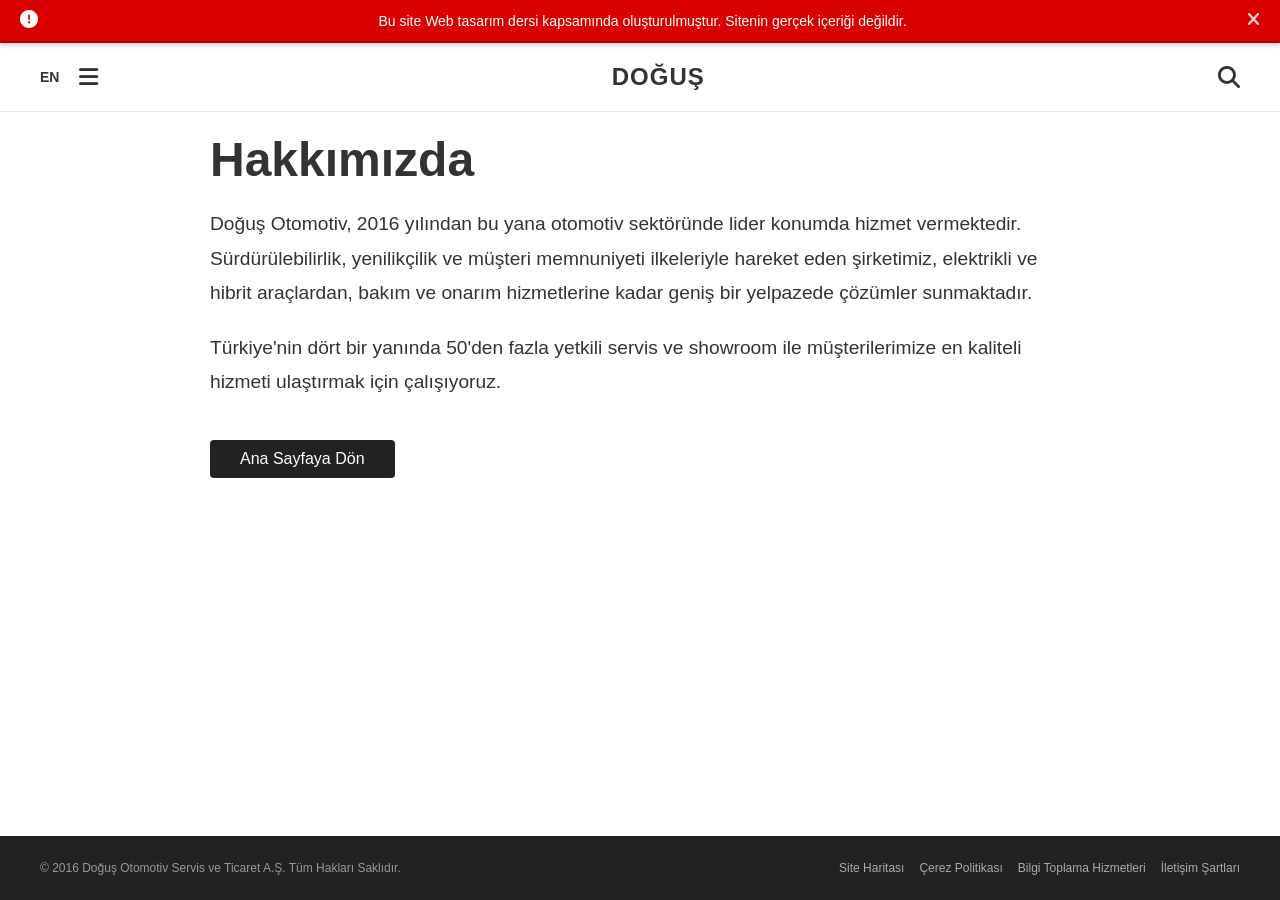
<file: about.html>
<!DOCTYPE html>
<html lang="tr">
<head>
    <meta charset="UTF-8">
    <meta name="viewport" content="width=device-width, initial-scale=1.0">
    <title>Hakkımızda - Doğuş Otomotiv</title>
    <link rel="stylesheet" href="https://cdnjs.cloudflare.com/ajax/libs/font-awesome/6.4.0/css/all.min.css">
    <link rel="stylesheet" href="style.css">
</head>
<body>

    <!-- SOL KAYAR MENÜ -->
<div class="side-menu-overlay" id="sideMenuOverlay"></div>
<div class="side-menu" id="sideMenu">
    <div class="side-menu-header">
        <div class="side-menu-logo">DOĞUŞ</div>
        <div class="side-menu-close" id="sideMenuClose">
            <i class="fas fa-times"></i>
        </div>
    </div>
    <nav class="side-menu-nav">
        <ul>
            <li><a href="index.html">Ana Sayfa</a></li>
            <li><a href="about.html">Hakkımızda</a></li>
            <li><a href="brands.html">Markalar</a></li>
            <li><a href="services.html">Hizmetler</a></li>
            <li><a href="contact.html">İletişim</a></li>
            <li><a href="career.html">Kariyer</a></li>
        </ul>
    </nav>
    <div class="side-menu-footer">
        <p>&copy; 2025 Doğuş Otomotiv</p>
    </div>
</div>
    <div class="top-alert-bar">
        <div class="alert-content">
            <span class="alert-icon"><i class="fas fa-exclamation-circle"></i></span>
            <span class="alert-text">Bu site Web tasarım dersi kapsamında oluşturulmuştur. Sitenin gerçek içeriği değildir.</span>
            <span class="alert-close"><i class="fas fa-times"></i></span>
        </div>
    </div>

    <header>
        <div class="header-left">
            <span class="lang-switch">EN</span>
            <i class="fas fa-bars menu-icon" id="menuToggle"></i>
        </div>
        <div class="logo">
            <span class="logo-bold">DOĞUŞ</span>
        </div>
        <div class="header-right">
            <i class="fas fa-search search-icon"></i>
        </div>
    </header>

    <div class="hero-wrapper" style="display:block; max-width:900px;">
        <h1 style="font-size:3rem; margin-bottom:20px;">Hakkımızda</h1>
        <p style="font-size:1.2rem; line-height:1.8; margin-bottom:20px;">
            Doğuş Otomotiv, 2016 yılından bu yana otomotiv sektöründe lider konumda hizmet vermektedir.
            Sürdürülebilirlik, yenilikçilik ve müşteri memnuniyeti ilkeleriyle hareket eden şirketimiz,
            elektrikli ve hibrit araçlardan, bakım ve onarım hizmetlerine kadar geniş bir yelpazede
            çözümler sunmaktadır.
        </p>
        <p style="font-size:1.2rem; line-height:1.8; margin-bottom:40px;">
            Türkiye'nin dört bir yanında 50'den fazla yetkili servis ve showroom ile
            müşterilerimize en kaliteli hizmeti ulaştırmak için çalışıyoruz.
        </p>
        <a href="index.html" style="display:inline-block; padding:10px 30px; background:#222; color:white; text-decoration:none; border-radius:4px;">Ana Sayfaya Dön</a>
    </div>

    <footer>
        <div class="footer-left">
            &copy; 2016 Doğuş Otomotiv Servis ve Ticaret A.Ş. Tüm Hakları Saklıdır.
        </div>
        <div class="footer-links">
            <a href="#">Site Haritası</a>
            <a href="#">Çerez Politikası</a>
            <a href="#">Bilgi Toplama Hizmetleri</a>
            <a href="#">İletişim Şartları</a>
        </div>
    </footer>

    <script src="app.js"></script>
</body>
</html>
</file>
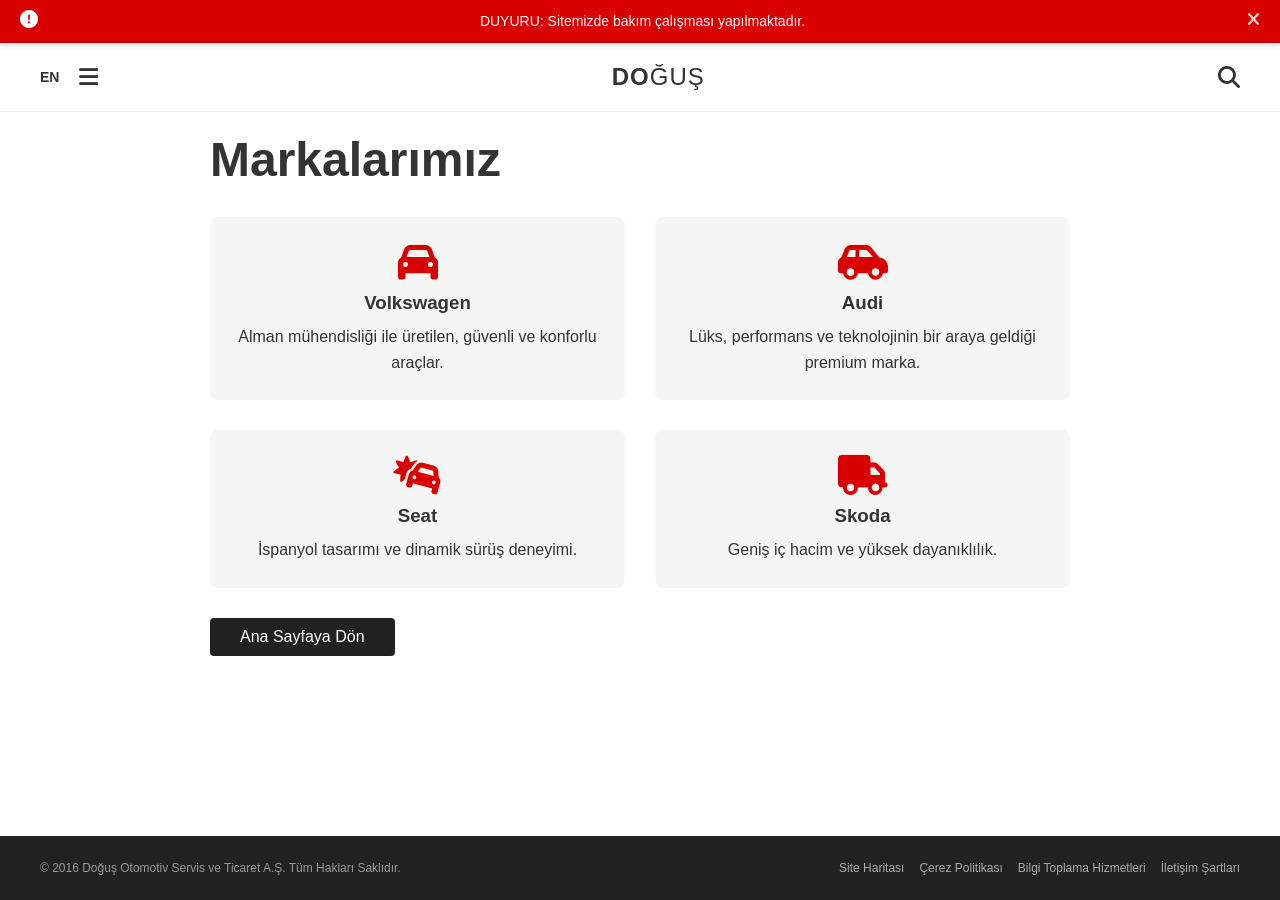
<file: brands.html>
<!DOCTYPE html>
<html lang="tr">
<head>
    <meta charset="UTF-8">
    <meta name="viewport" content="width=device-width, initial-scale=1.0">
    <title>Markalar - Doğuş Otomotiv</title>
    <link rel="stylesheet" href="https://cdnjs.cloudflare.com/ajax/libs/font-awesome/6.4.0/css/all.min.css">
    <link rel="stylesheet" href="style.css">
</head>
<body>

    <!-- ===== SOL KAYAR MENÜ ===== -->
    <div class="side-menu-overlay" id="sideMenuOverlay"></div>
    
    <div class="side-menu" id="sideMenu">
        <div class="side-menu-header">
            <div class="side-menu-logo">DOĞUŞ</div>
            <div class="side-menu-close" id="sideMenuClose">
                <i class="fas fa-times"></i>
            </div>
        </div>
        <nav class="side-menu-nav">
            <ul>
                <li><a href="index.html">Ana Sayfa</a></li>
                <li><a href="about.html">Hakkımızda</a></li>
                <li><a href="brands.html">Markalar</a></li>
                <li><a href="services.html">Hizmetler</a></li>
                <li><a href="contact.html">İletişim</a></li>
                <li><a href="career.html">Kariyer</a></li>
            </ul>
        </nav>
        <div class="side-menu-footer">
            <p>&copy; 2025 Doğuş Otomotiv</p>
        </div>
    </div>

    <!-- ===== KIRMIZI SABİT UYARI ÇUBUĞU ===== -->
    <div class="top-alert-bar">
        <div class="alert-content">
            <span class="alert-icon"><i class="fas fa-exclamation-circle"></i></span>
            <span class="alert-text">DUYURU: Sitemizde bakım çalışması yapılmaktadır.</span>
            <span class="alert-close"><i class="fas fa-times"></i></span>
        </div>
    </div>

    <header>
        <div class="header-left">
            <span class="lang-switch">EN</span>
            <i class="fas fa-bars menu-icon" id="menuToggle"></i>
        </div>
        <div class="logo">
            <span class="logo-bold">DO</span><span class="logo-light">ĞUŞ</span>
        </div>
        <div class="header-right">
            <i class="fas fa-search search-icon"></i>
        </div>
    </header>

    <div class="hero-wrapper" style="display:block; max-width:900px;">
        <h1 style="font-size:3rem; margin-bottom:20px;">Markalarımız</h1>
        
        <div style="display:grid; grid-template-columns:1fr 1fr; gap:30px; margin:30px 0;">
            <div style="background:#f5f5f5; padding:25px; border-radius:8px; text-align:center;">
                <i class="fas fa-car" style="font-size:40px; color:#d90000; margin-bottom:10px;"></i>
                <h3>Volkswagen</h3>
                <p style="margin-top:10px; line-height:1.6;">Alman mühendisliği ile üretilen, güvenli ve konforlu araçlar.</p>
            </div>
            <div style="background:#f5f5f5; padding:25px; border-radius:8px; text-align:center;">
                <i class="fas fa-car-side" style="font-size:40px; color:#d90000; margin-bottom:10px;"></i>
                <h3>Audi</h3>
                <p style="margin-top:10px; line-height:1.6;">Lüks, performans ve teknolojinin bir araya geldiği premium marka.</p>
            </div>
            <div style="background:#f5f5f5; padding:25px; border-radius:8px; text-align:center;">
                <i class="fas fa-car-crash" style="font-size:40px; color:#d90000; margin-bottom:10px;"></i>
                <h3>Seat</h3>
                <p style="margin-top:10px; line-height:1.6;">İspanyol tasarımı ve dinamik sürüş deneyimi.</p>
            </div>
            <div style="background:#f5f5f5; padding:25px; border-radius:8px; text-align:center;">
                <i class="fas fa-truck" style="font-size:40px; color:#d90000; margin-bottom:10px;"></i>
                <h3>Skoda</h3>
                <p style="margin-top:10px; line-height:1.6;">Geniş iç hacim ve yüksek dayanıklılık.</p>
            </div>
        </div>

        <a href="index.html" style="display:inline-block; padding:10px 30px; background:#222; color:white; text-decoration:none; border-radius:4px;">Ana Sayfaya Dön</a>
    </div>

    <footer>
        <div class="footer-left">
            &copy; 2016 Doğuş Otomotiv Servis ve Ticaret A.Ş. Tüm Hakları Saklıdır.
        </div>
        <div class="footer-links">
            <a href="#">Site Haritası</a>
            <a href="#">Çerez Politikası</a>
            <a href="#">Bilgi Toplama Hizmetleri</a>
            <a href="#">İletişim Şartları</a>
        </div>
    </footer>

    <script src="app.js"></script>
</body>
</html>
</file>
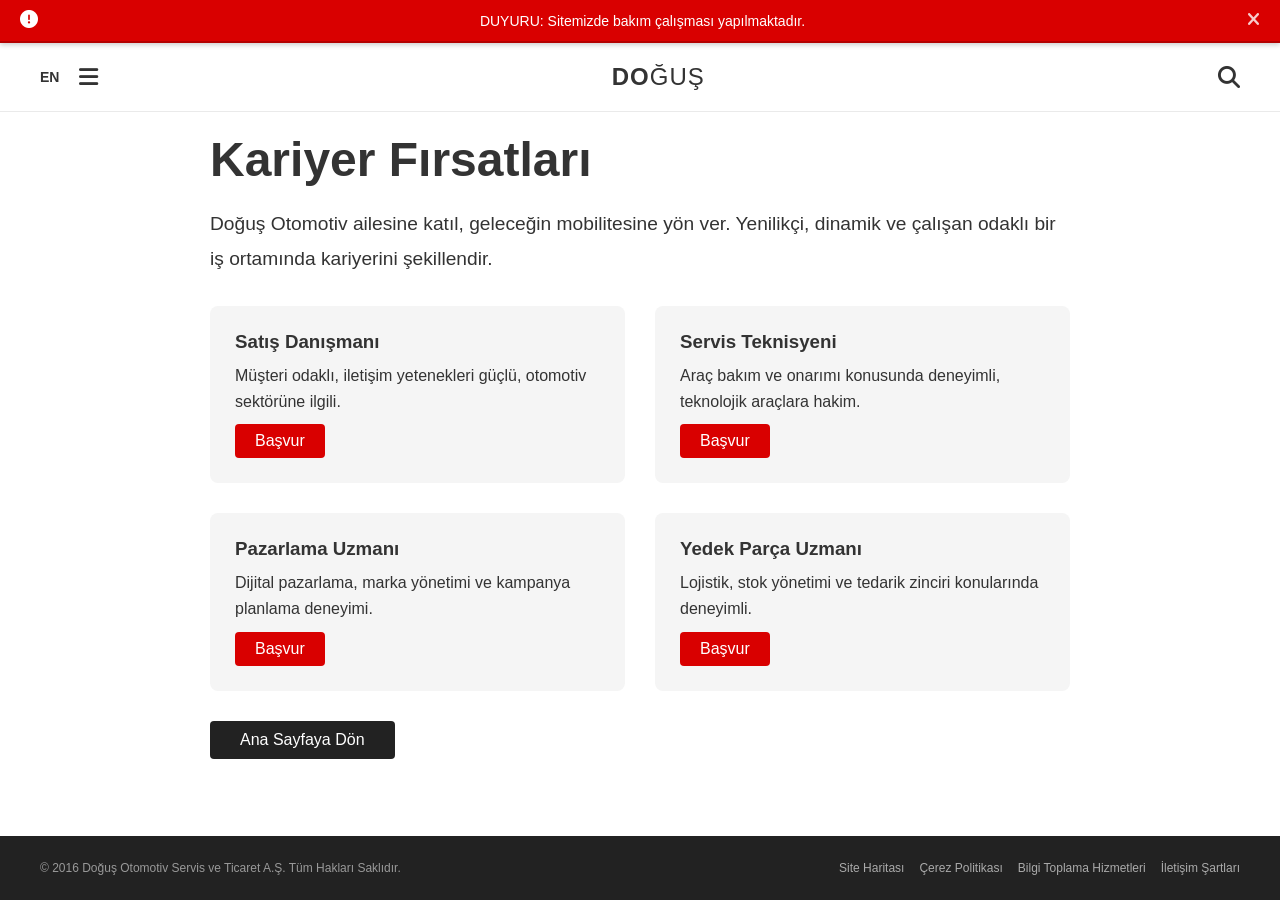
<file: career.html>
<!DOCTYPE html>
<html lang="tr">
<head>
    <meta charset="UTF-8">
    <meta name="viewport" content="width=device-width, initial-scale=1.0">
    <title>Kariyer - Doğuş Otomotiv</title>
    <link rel="stylesheet" href="https://cdnjs.cloudflare.com/ajax/libs/font-awesome/6.4.0/css/all.min.css">
    <link rel="stylesheet" href="style.css">
</head>
<body>

    <!-- ===== SOL KAYAR MENÜ ===== -->
    <div class="side-menu-overlay" id="sideMenuOverlay"></div>
    
    <div class="side-menu" id="sideMenu">
        <div class="side-menu-header">
            <div class="side-menu-logo">DOĞUŞ</div>
            <div class="side-menu-close" id="sideMenuClose">
                <i class="fas fa-times"></i>
            </div>
        </div>
        <nav class="side-menu-nav">
            <ul>
                <li><a href="index.html">Ana Sayfa</a></li>
                <li><a href="about.html">Hakkımızda</a></li>
                <li><a href="brands.html">Markalar</a></li>
                <li><a href="services.html">Hizmetler</a></li>
                <li><a href="contact.html">İletişim</a></li>
                <li><a href="career.html">Kariyer</a></li>
            </ul>
        </nav>
        <div class="side-menu-footer">
            <p>&copy; 2025 Doğuş Otomotiv</p>
        </div>
    </div>

    <!-- ===== KIRMIZI SABİT UYARI ÇUBUĞU ===== -->
    <div class="top-alert-bar">
        <div class="alert-content">
            <span class="alert-icon"><i class="fas fa-exclamation-circle"></i></span>
            <span class="alert-text">DUYURU: Sitemizde bakım çalışması yapılmaktadır.</span>
            <span class="alert-close"><i class="fas fa-times"></i></span>
        </div>
    </div>

    <header>
        <div class="header-left">
            <span class="lang-switch">EN</span>
            <i class="fas fa-bars menu-icon" id="menuToggle"></i>
        </div>
        <div class="logo">
            <span class="logo-bold">DO</span><span class="logo-light">ĞUŞ</span>
        </div>
        <div class="header-right">
            <i class="fas fa-search search-icon"></i>
        </div>
    </header>

    <div class="hero-wrapper" style="display:block; max-width:900px;">
        <h1 style="font-size:3rem; margin-bottom:20px;">Kariyer Fırsatları</h1>
        
        <p style="font-size:1.2rem; line-height:1.8; margin-bottom:30px;">
            Doğuş Otomotiv ailesine katıl, geleceğin mobilitesine yön ver. Yenilikçi, dinamik ve çalışan odaklı bir iş ortamında kariyerini şekillendir.
        </p>

        <div style="display:grid; grid-template-columns:1fr 1fr; gap:30px; margin:30px 0;">
            <div style="background:#f5f5f5; padding:25px; border-radius:8px;">
                <h3>Satış Danışmanı</h3>
                <p style="margin-top:10px; line-height:1.6;">Müşteri odaklı, iletişim yetenekleri güçlü, otomotiv sektörüne ilgili.</p>
                <a href="#" style="display:inline-block; margin-top:10px; padding:8px 20px; background:#d90000; color:white; text-decoration:none; border-radius:4px;">Başvur</a>
            </div>
            <div style="background:#f5f5f5; padding:25px; border-radius:8px;">
                <h3>Servis Teknisyeni</h3>
                <p style="margin-top:10px; line-height:1.6;">Araç bakım ve onarımı konusunda deneyimli, teknolojik araçlara hakim.</p>
                <a href="#" style="display:inline-block; margin-top:10px; padding:8px 20px; background:#d90000; color:white; text-decoration:none; border-radius:4px;">Başvur</a>
            </div>
            <div style="background:#f5f5f5; padding:25px; border-radius:8px;">
                <h3>Pazarlama Uzmanı</h3>
                <p style="margin-top:10px; line-height:1.6;">Dijital pazarlama, marka yönetimi ve kampanya planlama deneyimi.</p>
                <a href="#" style="display:inline-block; margin-top:10px; padding:8px 20px; background:#d90000; color:white; text-decoration:none; border-radius:4px;">Başvur</a>
            </div>
            <div style="background:#f5f5f5; padding:25px; border-radius:8px;">
                <h3>Yedek Parça Uzmanı</h3>
                <p style="margin-top:10px; line-height:1.6;">Lojistik, stok yönetimi ve tedarik zinciri konularında deneyimli.</p>
                <a href="#" style="display:inline-block; margin-top:10px; padding:8px 20px; background:#d90000; color:white; text-decoration:none; border-radius:4px;">Başvur</a>
            </div>
        </div>

        <a href="index.html" style="display:inline-block; padding:10px 30px; background:#222; color:white; text-decoration:none; border-radius:4px;">Ana Sayfaya Dön</a>
    </div>

    <footer>
        <div class="footer-left">
            &copy; 2016 Doğuş Otomotiv Servis ve Ticaret A.Ş. Tüm Hakları Saklıdır.
        </div>
        <div class="footer-links">
            <a href="#">Site Haritası</a>
            <a href="#">Çerez Politikası</a>
            <a href="#">Bilgi Toplama Hizmetleri</a>
            <a href="#">İletişim Şartları</a>
        </div>
    </footer>

    <script src="app.js"></script>
</body>
</html>
</file>
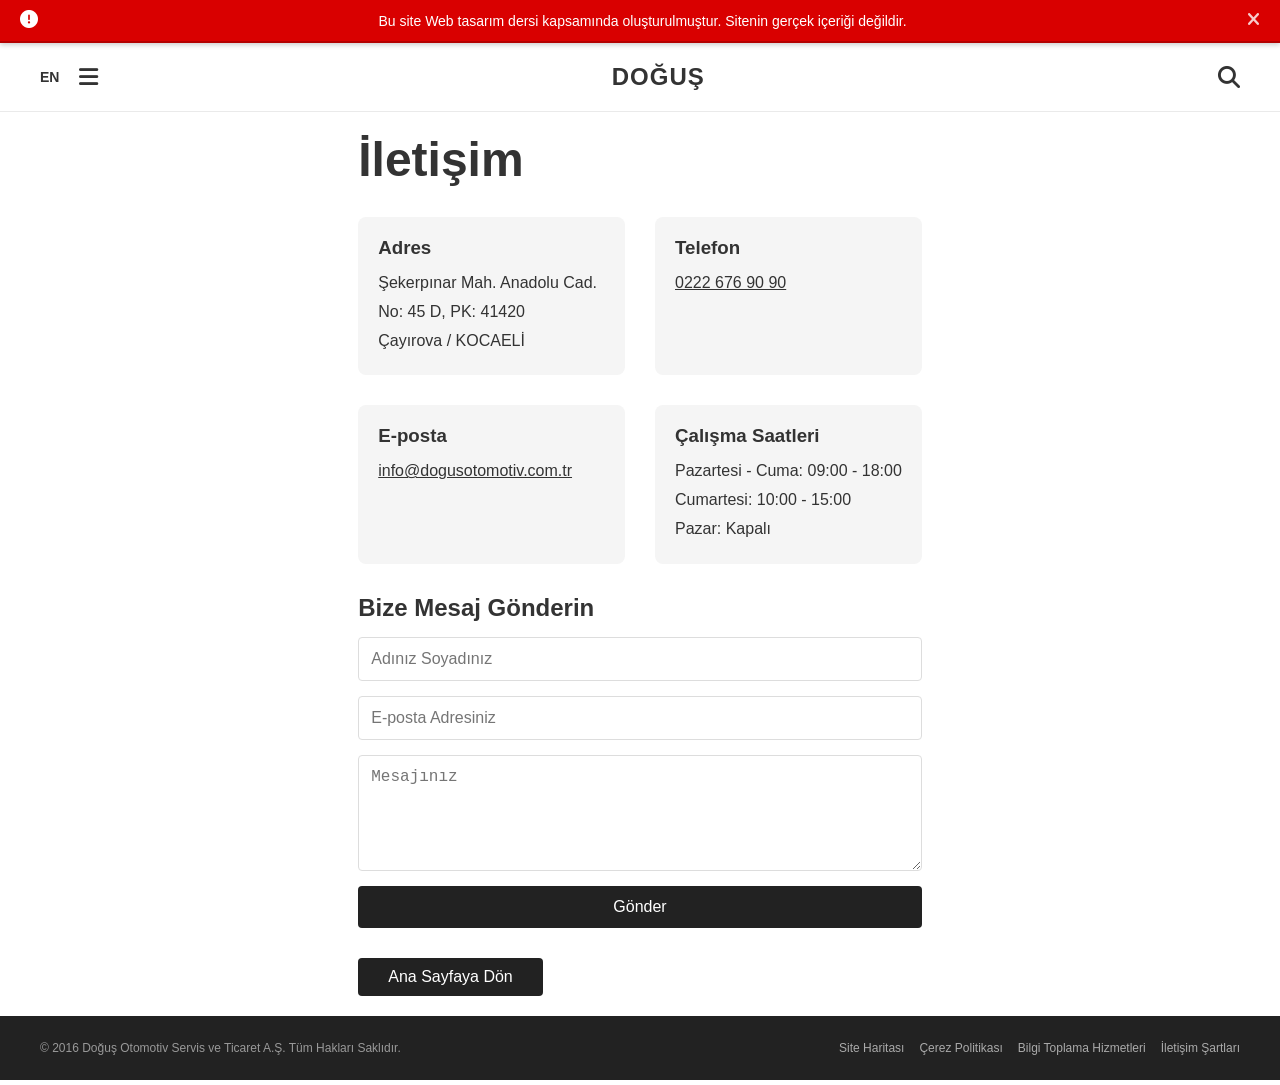
<file: contact.html>
<!DOCTYPE html>
<html lang="tr">
<head>
    <meta charset="UTF-8">
    <meta name="viewport" content="width=device-width, initial-scale=1.0">
    <title>İletişim - Doğuş Otomotiv</title>
    <link rel="stylesheet" href="https://cdnjs.cloudflare.com/ajax/libs/font-awesome/6.4.0/css/all.min.css">
    <link rel="stylesheet" href="style.css">
</head>
<body>

    <!-- SOL KAYAR MENÜ -->
<div class="side-menu-overlay" id="sideMenuOverlay"></div>
<div class="side-menu" id="sideMenu">
    <div class="side-menu-header">
        <div class="side-menu-logo">DOĞUŞ</div>
        <div class="side-menu-close" id="sideMenuClose">
            <i class="fas fa-times"></i>
        </div>
    </div>
    <nav class="side-menu-nav">
        <ul>
            <li><a href="index.html">Ana Sayfa</a></li>
            <li><a href="about.html">Hakkımızda</a></li>
            <li><a href="brands.html">Markalar</a></li>
            <li><a href="services.html">Hizmetler</a></li>
            <li><a href="contact.html">İletişim</a></li>
            <li><a href="career.html">Kariyer</a></li>
        </ul>
    </nav>
    <div class="side-menu-footer">
        <p>&copy; 2025 Doğuş Otomotiv</p>
    </div>
</div>
    <div class="top-alert-bar">
        <div class="alert-content">
            <span class="alert-icon"><i class="fas fa-exclamation-circle"></i></span>
            <span class="alert-text">Bu site Web tasarım dersi kapsamında oluşturulmuştur. Sitenin gerçek içeriği değildir.</span>
            <span class="alert-close"><i class="fas fa-times"></i></span>
        </div>
    </div>

    <header>
        <div class="header-left">
            <span class="lang-switch">EN</span>
            <i class="fas fa-bars menu-icon" id="menuToggle"></i>
        </div>
        <div class="logo">
            <span class="logo-bold">DOĞUŞ</span>
        </div>
        <div class="header-right">
            <i class="fas fa-search search-icon"></i>
        </div>
    </header>

    <div class="hero-wrapper" style="display:block; max-width:900px;">
        <h1 style="font-size:3rem; margin-bottom:20px;">İletişim</h1>
        
        <div style="display:grid; grid-template-columns:1fr 1fr; gap:30px; margin:30px 0;">
            <div style="background:#f5f5f5; padding:20px; border-radius:8px;">
                <h3>Adres</h3>
                <p style="line-height:1.8; margin-top:10px;">
                    Şekerpınar Mah. Anadolu Cad.<br>
                    No: 45 D, PK: 41420<br>
                    Çayırova / KOCAELİ
                </p>
            </div>
            <div style="background:#f5f5f5; padding:20px; border-radius:8px;">
                <h3>Telefon</h3>
                <p style="line-height:1.8; margin-top:10px;">
                    <a href="tel:02226769090" style="color:#333; text-decoration:underline;">0222 676 90 90</a>
                </p>
            </div>
            <div style="background:#f5f5f5; padding:20px; border-radius:8px;">
                <h3>E-posta</h3>
                <p style="line-height:1.8; margin-top:10px;">
                    <a href="mailto:info@dogusotomotiv.com.tr" style="color:#333; text-decoration:underline;">info@dogusotomotiv.com.tr</a>
                </p>
            </div>
            <div style="background:#f5f5f5; padding:20px; border-radius:8px;">
                <h3>Çalışma Saatleri</h3>
                <p style="line-height:1.8; margin-top:10px;">
                    Pazartesi - Cuma: 09:00 - 18:00<br>
                    Cumartesi: 10:00 - 15:00<br>
                    Pazar: Kapalı
                </p>
            </div>
        </div>

        <h2 style="margin:30px 0 15px 0;">Bize Mesaj Gönderin</h2>
        <form style="display:flex; flex-direction:column; gap:15px; max-width:600px;">
            <input type="text" placeholder="Adınız Soyadınız" style="padding:12px; border:1px solid #ddd; border-radius:4px; font-size:16px;">
            <input type="email" placeholder="E-posta Adresiniz" style="padding:12px; border:1px solid #ddd; border-radius:4px; font-size:16px;">
            <textarea placeholder="Mesajınız" rows="5" style="padding:12px; border:1px solid #ddd; border-radius:4px; font-size:16px;"></textarea>
            <button style="padding:12px 30px; background:#222; color:white; border:none; border-radius:4px; font-size:16px; cursor:pointer;">Gönder</button>
        </form>

        <a href="index.html" style="display:inline-block; margin-top:30px; padding:10px 30px; background:#222; color:white; text-decoration:none; border-radius:4px;">Ana Sayfaya Dön</a>
    </div>

    <footer>
        <div class="footer-left">
            &copy; 2016 Doğuş Otomotiv Servis ve Ticaret A.Ş. Tüm Hakları Saklıdır.
        </div>
        <div class="footer-links">
            <a href="#">Site Haritası</a>
            <a href="#">Çerez Politikası</a>
            <a href="#">Bilgi Toplama Hizmetleri</a>
            <a href="#">İletişim Şartları</a>
        </div>
    </footer>

    <script src="app.js"></script>
</body>
</html>
</file>
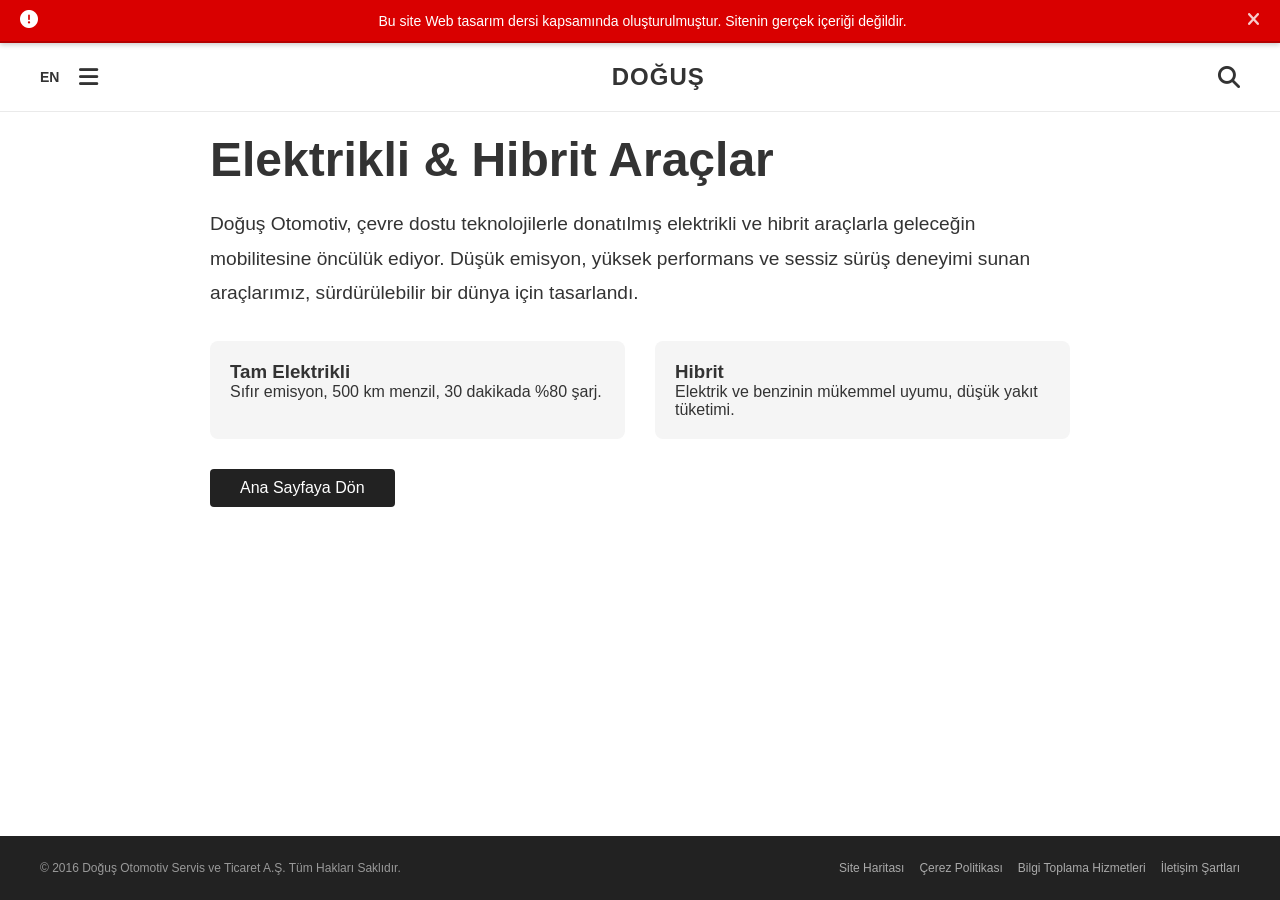
<file: electric.html>
<!DOCTYPE html>
<html lang="tr">
<head>
    <meta charset="UTF-8">
    <meta name="viewport" content="width=device-width, initial-scale=1.0">
    <title>Elektrikli & Hibrit - Doğuş Otomotiv</title>
    <link rel="stylesheet" href="https://cdnjs.cloudflare.com/ajax/libs/font-awesome/6.4.0/css/all.min.css">
    <link rel="stylesheet" href="style.css">
</head>
<body>

    <!-- SOL KAYAR MENÜ -->
<div class="side-menu-overlay" id="sideMenuOverlay"></div>
<div class="side-menu" id="sideMenu">
    <div class="side-menu-header">
        <div class="side-menu-logo">DOĞUŞ</div>
        <div class="side-menu-close" id="sideMenuClose">
            <i class="fas fa-times"></i>
        </div>
    </div>
    <nav class="side-menu-nav">
        <ul>
            <li><a href="index.html">Ana Sayfa</a></li>
            <li><a href="about.html">Hakkımızda</a></li>
            <li><a href="brands.html">Markalar</a></li>
            <li><a href="services.html">Hizmetler</a></li>
            <li><a href="contact.html">İletişim</a></li>
            <li><a href="career.html">Kariyer</a></li>
        </ul>
    </nav>
    <div class="side-menu-footer">
        <p>&copy; 2025 Doğuş Otomotiv</p>
    </div>
</div>
    <div class="top-alert-bar">
        <div class="alert-content">
            <span class="alert-icon"><i class="fas fa-exclamation-circle"></i></span>
            <span class="alert-text">Bu site Web tasarım dersi kapsamında oluşturulmuştur. Sitenin gerçek içeriği değildir.</span>
            <span class="alert-close"><i class="fas fa-times"></i></span>
        </div>
    </div>

    <header>
        <div class="header-left">
            <span class="lang-switch">EN</span>
            <i class="fas fa-bars menu-icon" id="menuToggle"></i>
        </div>
        <div class="logo">
            <span class="logo-bold">DOĞUŞ</span>
        </div>
        <div class="header-right">
            <i class="fas fa-search search-icon"></i>
        </div>
    </header>

    <div class="hero-wrapper" style="display:block; max-width:900px;">
        <h1 style="font-size:3rem; margin-bottom:20px;">Elektrikli & Hibrit Araçlar</h1>
        <p style="font-size:1.2rem; line-height:1.8; margin-bottom:20px;">
            Doğuş Otomotiv, çevre dostu teknolojilerle donatılmış elektrikli ve hibrit araçlarla
            geleceğin mobilitesine öncülük ediyor. Düşük emisyon, yüksek performans ve sessiz sürüş
            deneyimi sunan araçlarımız, sürdürülebilir bir dünya için tasarlandı.
        </p>
        <div style="display:grid; grid-template-columns:1fr 1fr; gap:30px; margin:30px 0;">
            <div style="background:#f5f5f5; padding:20px; border-radius:8px;">
                <h3>Tam Elektrikli</h3>
                <p>Sıfır emisyon, 500 km menzil, 30 dakikada %80 şarj.</p>
            </div>
            <div style="background:#f5f5f5; padding:20px; border-radius:8px;">
                <h3>Hibrit</h3>
                <p>Elektrik ve benzinin mükemmel uyumu, düşük yakıt tüketimi.</p>
            </div>
        </div>
        <a href="index.html" style="display:inline-block; padding:10px 30px; background:#222; color:white; text-decoration:none; border-radius:4px;">Ana Sayfaya Dön</a>
    </div>

    <footer>
        <div class="footer-left">
            &copy; 2016 Doğuş Otomotiv Servis ve Ticaret A.Ş. Tüm Hakları Saklıdır.
        </div>
        <div class="footer-links">
            <a href="#">Site Haritası</a>
            <a href="#">Çerez Politikası</a>
            <a href="#">Bilgi Toplama Hizmetleri</a>
            <a href="#">İletişim Şartları</a>
        </div>
    </footer>

    <script src="app.js"></script>
</body>
</html>
</file>
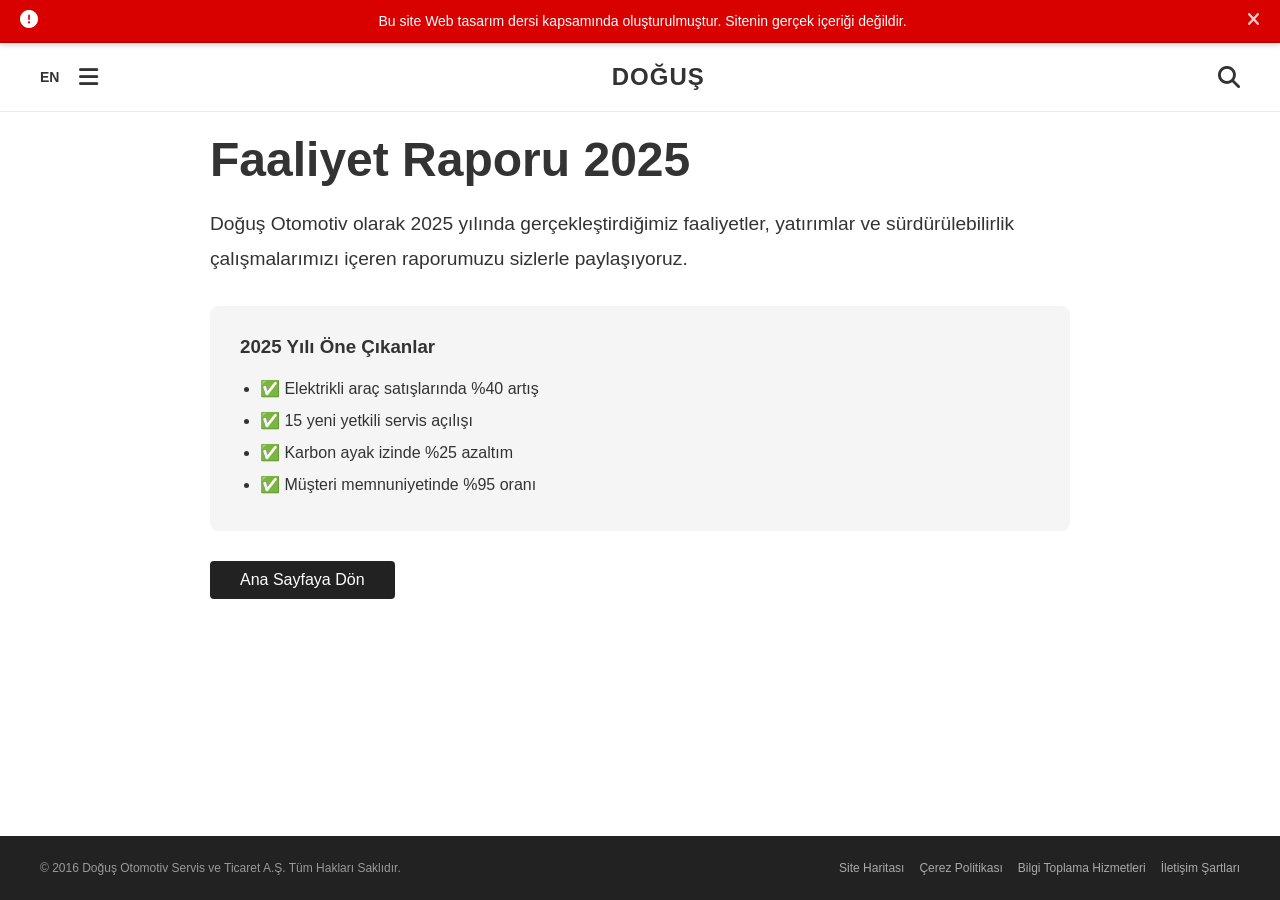
<file: report.html>
<!DOCTYPE html>
<html lang="tr">
<head>
    <meta charset="UTF-8">
    <meta name="viewport" content="width=device-width, initial-scale=1.0">
    <title>Faaliyet Raporu 2025 - Doğuş Otomotiv</title>
    <link rel="stylesheet" href="https://cdnjs.cloudflare.com/ajax/libs/font-awesome/6.4.0/css/all.min.css">
    <link rel="stylesheet" href="style.css">
</head>
<body>

    <!-- SOL KAYAR MENÜ -->
<div class="side-menu-overlay" id="sideMenuOverlay"></div>
<div class="side-menu" id="sideMenu">
    <div class="side-menu-header">
        <div class="side-menu-logo">DOĞUŞ</div>
        <div class="side-menu-close" id="sideMenuClose">
            <i class="fas fa-times"></i>
        </div>
    </div>
    <nav class="side-menu-nav">
        <ul>
            <li><a href="index.html">Ana Sayfa</a></li>
            <li><a href="about.html">Hakkımızda</a></li>
            <li><a href="brands.html">Markalar</a></li>
            <li><a href="services.html">Hizmetler</a></li>
            <li><a href="contact.html">İletişim</a></li>
            <li><a href="career.html">Kariyer</a></li>
        </ul>
    </nav>
    <div class="side-menu-footer">
        <p>&copy; 2025 Doğuş Otomotiv</p>
    </div>
</div>
    <div class="top-alert-bar">
        <div class="alert-content">
            <span class="alert-icon"><i class="fas fa-exclamation-circle"></i></span>
            <span class="alert-text">Bu site Web tasarım dersi kapsamında oluşturulmuştur. Sitenin gerçek içeriği değildir.</span>
            <span class="alert-close"><i class="fas fa-times"></i></span>
        </div>
    </div>

    <header>
        <div class="header-left">
            <span class="lang-switch">EN</span>
            <i class="fas fa-bars menu-icon" id="menuToggle"></i>
        </div>
        <div class="logo">
            <span class="logo-bold">DOĞUŞ</span>
        </div>
        <div class="header-right">
            <i class="fas fa-search search-icon"></i>
        </div>
    </header>

    <div class="hero-wrapper" style="display:block; max-width:900px;">
        <h1 style="font-size:3rem; margin-bottom:20px;">Faaliyet Raporu 2025</h1>
        <p style="font-size:1.2rem; line-height:1.8; margin-bottom:20px;">
            Doğuş Otomotiv olarak 2025 yılında gerçekleştirdiğimiz faaliyetler, yatırımlar ve
            sürdürülebilirlik çalışmalarımızı içeren raporumuzu sizlerle paylaşıyoruz.
        </p>
        <div style="background:#f5f5f5; padding:30px; border-radius:8px; margin:30px 0;">
            <h3>2025 Yılı Öne Çıkanlar</h3>
            <ul style="margin:15px 0 0 20px; line-height:2;">
                <li>✅ Elektrikli araç satışlarında %40 artış</li>
                <li>✅ 15 yeni yetkili servis açılışı</li>
                <li>✅ Karbon ayak izinde %25 azaltım</li>
                <li>✅ Müşteri memnuniyetinde %95 oranı</li>
            </ul>
        </div>
        <a href="index.html" style="display:inline-block; padding:10px 30px; background:#222; color:white; text-decoration:none; border-radius:4px;">Ana Sayfaya Dön</a>
    </div>

    <footer>
        <div class="footer-left">
            &copy; 2016 Doğuş Otomotiv Servis ve Ticaret A.Ş. Tüm Hakları Saklıdır.
        </div>
        <div class="footer-links">
            <a href="#">Site Haritası</a>
            <a href="#">Çerez Politikası</a>
            <a href="#">Bilgi Toplama Hizmetleri</a>
            <a href="#">İletişim Şartları</a>
        </div>
    </footer>

    <script src="app.js"></script>
</body>
</html>
</file>
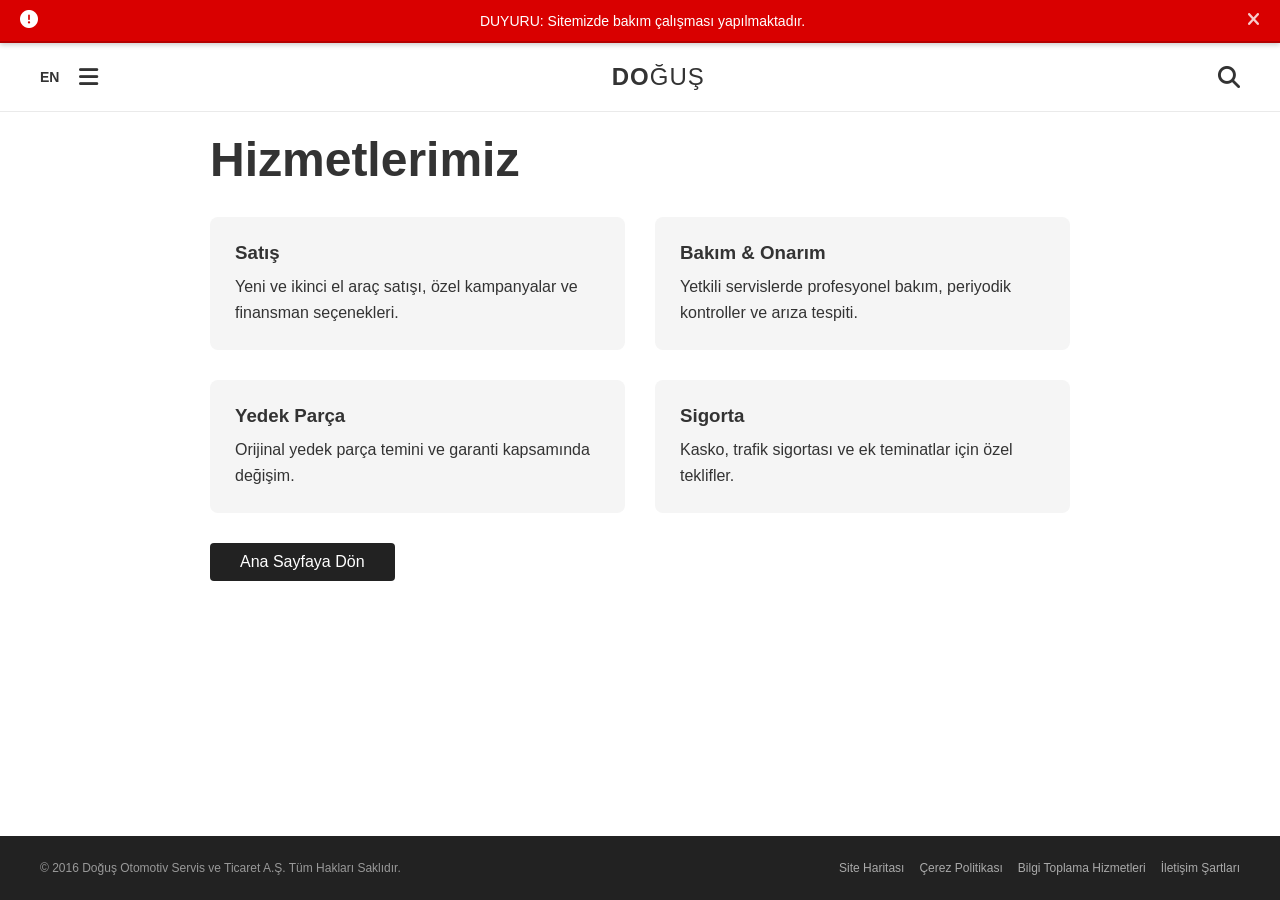
<file: services.html>
<!DOCTYPE html>
<html lang="tr">
<head>
    <meta charset="UTF-8">
    <meta name="viewport" content="width=device-width, initial-scale=1.0">
    <title>Hizmetler - Doğuş Otomotiv</title>
    <link rel="stylesheet" href="https://cdnjs.cloudflare.com/ajax/libs/font-awesome/6.4.0/css/all.min.css">
    <link rel="stylesheet" href="style.css">
</head>
<body>

    <!-- ===== SOL KAYAR MENÜ ===== -->
    <div class="side-menu-overlay" id="sideMenuOverlay"></div>
    
    <div class="side-menu" id="sideMenu">
        <div class="side-menu-header">
            <div class="side-menu-logo">DOĞUŞ</div>
            <div class="side-menu-close" id="sideMenuClose">
                <i class="fas fa-times"></i>
            </div>
        </div>
        <nav class="side-menu-nav">
            <ul>
                <li><a href="index.html">Ana Sayfa</a></li>
                <li><a href="about.html">Hakkımızda</a></li>
                <li><a href="brands.html">Markalar</a></li>
                <li><a href="services.html">Hizmetler</a></li>
                <li><a href="contact.html">İletişim</a></li>
                <li><a href="career.html">Kariyer</a></li>
            </ul>
        </nav>
        <div class="side-menu-footer">
            <p>&copy; 2025 Doğuş Otomotiv</p>
        </div>
    </div>

    <!-- ===== KIRMIZI SABİT UYARI ÇUBUĞU ===== -->
    <div class="top-alert-bar">
        <div class="alert-content">
            <span class="alert-icon"><i class="fas fa-exclamation-circle"></i></span>
            <span class="alert-text">DUYURU: Sitemizde bakım çalışması yapılmaktadır.</span>
            <span class="alert-close"><i class="fas fa-times"></i></span>
        </div>
    </div>

    <header>
        <div class="header-left">
            <span class="lang-switch">EN</span>
            <i class="fas fa-bars menu-icon" id="menuToggle"></i>
        </div>
        <div class="logo">
            <span class="logo-bold">DO</span><span class="logo-light">ĞUŞ</span>
        </div>
        <div class="header-right">
            <i class="fas fa-search search-icon"></i>
        </div>
    </header>

    <div class="hero-wrapper" style="display:block; max-width:900px;">
        <h1 style="font-size:3rem; margin-bottom:20px;">Hizmetlerimiz</h1>
        
        <div style="display:grid; grid-template-columns:1fr 1fr; gap:30px; margin:30px 0;">
            <div style="background:#f5f5f5; padding:25px; border-radius:8px;">
                <h3>Satış</h3>
                <p style="margin-top:10px; line-height:1.6;">Yeni ve ikinci el araç satışı, özel kampanyalar ve finansman seçenekleri.</p>
            </div>
            <div style="background:#f5f5f5; padding:25px; border-radius:8px;">
                <h3>Bakım & Onarım</h3>
                <p style="margin-top:10px; line-height:1.6;">Yetkili servislerde profesyonel bakım, periyodik kontroller ve arıza tespiti.</p>
            </div>
            <div style="background:#f5f5f5; padding:25px; border-radius:8px;">
                <h3>Yedek Parça</h3>
                <p style="margin-top:10px; line-height:1.6;">Orijinal yedek parça temini ve garanti kapsamında değişim.</p>
            </div>
            <div style="background:#f5f5f5; padding:25px; border-radius:8px;">
                <h3>Sigorta</h3>
                <p style="margin-top:10px; line-height:1.6;">Kasko, trafik sigortası ve ek teminatlar için özel teklifler.</p>
            </div>
        </div>

        <a href="index.html" style="display:inline-block; padding:10px 30px; background:#222; color:white; text-decoration:none; border-radius:4px;">Ana Sayfaya Dön</a>
    </div>

    <footer>
        <div class="footer-left">
            &copy; 2016 Doğuş Otomotiv Servis ve Ticaret A.Ş. Tüm Hakları Saklıdır.
        </div>
        <div class="footer-links">
            <a href="#">Site Haritası</a>
            <a href="#">Çerez Politikası</a>
            <a href="#">Bilgi Toplama Hizmetleri</a>
            <a href="#">İletişim Şartları</a>
        </div>
    </footer>

    <script src="app.js"></script>
</body>
</html>
</file>
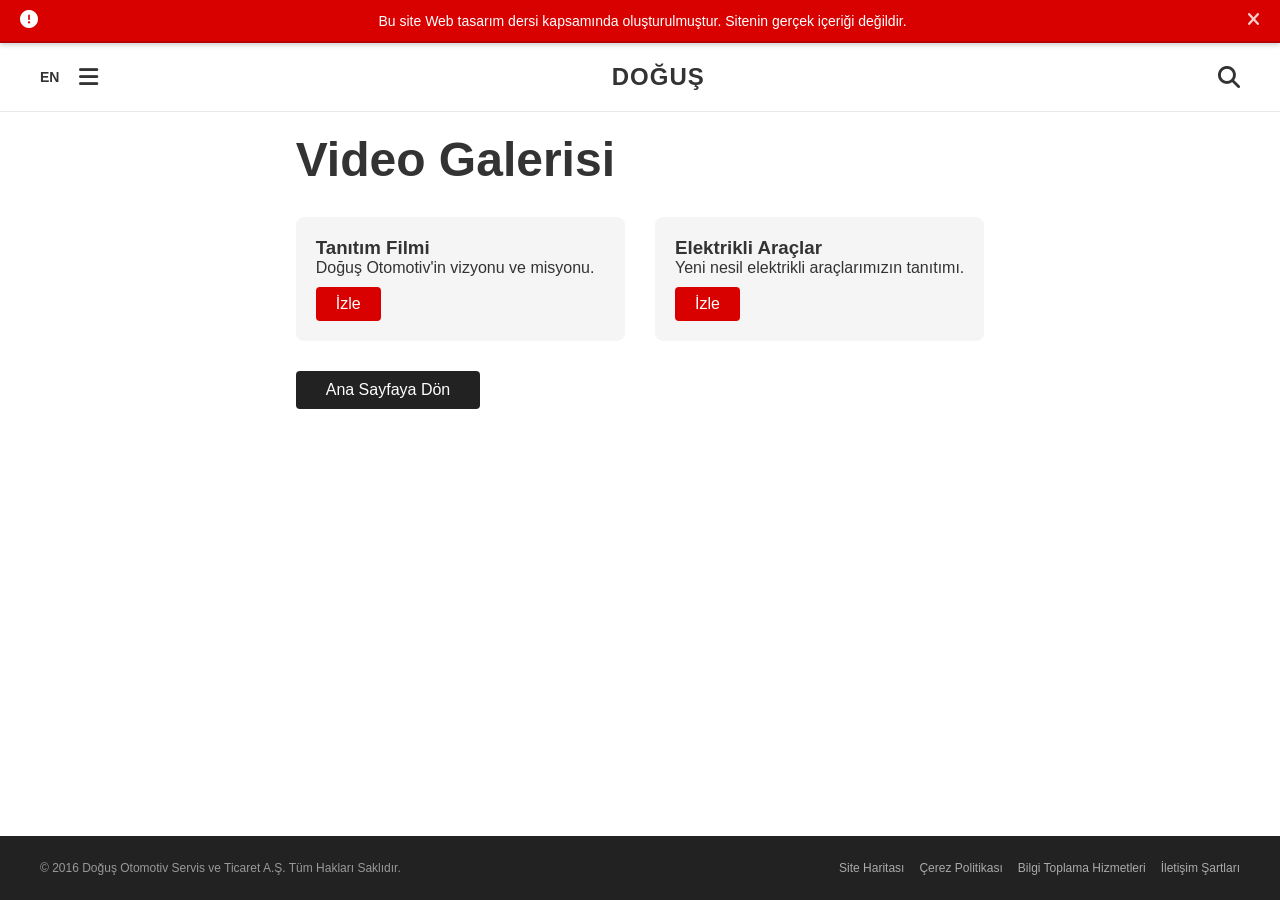
<file: videos.html>
<!DOCTYPE html>
<html lang="tr">
<head>
    <meta charset="UTF-8">
    <meta name="viewport" content="width=device-width, initial-scale=1.0">
    <title>Videolar - Doğuş Otomotiv</title>
    <link rel="stylesheet" href="https://cdnjs.cloudflare.com/ajax/libs/font-awesome/6.4.0/css/all.min.css">
    <link rel="stylesheet" href="style.css">
</head>
<body>


    <!-- SOL KAYAR MENÜ -->
<div class="side-menu-overlay" id="sideMenuOverlay"></div>
<div class="side-menu" id="sideMenu">
    <div class="side-menu-header">
        <div class="side-menu-logo">DOĞUŞ</div>
        <div class="side-menu-close" id="sideMenuClose">
            <i class="fas fa-times"></i>
        </div>
    </div>
    <nav class="side-menu-nav">
        <ul>
            <li><a href="index.html">Ana Sayfa</a></li>
            <li><a href="about.html">Hakkımızda</a></li>
            <li><a href="brands.html">Markalar</a></li>
            <li><a href="services.html">Hizmetler</a></li>
            <li><a href="contact.html">İletişim</a></li>
            <li><a href="career.html">Kariyer</a></li>
        </ul>
    </nav>
    <div class="side-menu-footer">
        <p>&copy; 2025 Doğuş Otomotiv</p>
    </div>
</div>
    <div class="top-alert-bar">
        <div class="alert-content">
            <span class="alert-icon"><i class="fas fa-exclamation-circle"></i></span>
            <span class="alert-text">Bu site Web tasarım dersi kapsamında oluşturulmuştur. Sitenin gerçek içeriği değildir.</span>
            <span class="alert-close"><i class="fas fa-times"></i></span>
        </div>
    </div>

    <header>
        <div class="header-left">
            <span class="lang-switch">EN</span>
            <i class="fas fa-bars menu-icon" id="menuToggle"></i>
        </div>
        <div class="logo">
            <span class="logo-bold">DOĞUŞ</span>
        </div>
        <div class="header-right">
            <i class="fas fa-search search-icon"></i>
        </div>
    </header>

    <div class="hero-wrapper" style="display:block; max-width:900px;">
        <h1 style="font-size:3rem; margin-bottom:20px;">Video Galerisi</h1>
        <div style="display:grid; grid-template-columns:1fr 1fr; gap:30px; margin:30px 0;">
            <div style="background:#f5f5f5; padding:20px; border-radius:8px;">
                <h3>Tanıtım Filmi</h3>
                <p>Doğuş Otomotiv'in vizyonu ve misyonu.</p>
                <a href="#" style="display:inline-block; margin-top:10px; padding:8px 20px; background:#d90000; color:white; text-decoration:none; border-radius:4px;">İzle</a>
            </div>
            <div style="background:#f5f5f5; padding:20px; border-radius:8px;">
                <h3>Elektrikli Araçlar</h3>
                <p>Yeni nesil elektrikli araçlarımızın tanıtımı.</p>
                <a href="#" style="display:inline-block; margin-top:10px; padding:8px 20px; background:#d90000; color:white; text-decoration:none; border-radius:4px;">İzle</a>
            </div>
        </div>
        <a href="index.html" style="display:inline-block; padding:10px 30px; background:#222; color:white; text-decoration:none; border-radius:4px;">Ana Sayfaya Dön</a>
    </div>

    <footer>
        <div class="footer-left">
            &copy; 2016 Doğuş Otomotiv Servis ve Ticaret A.Ş. Tüm Hakları Saklıdır.
        </div>
        <div class="footer-links">
            <a href="#">Site Haritası</a>
            <a href="#">Çerez Politikası</a>
            <a href="#">Bilgi Toplama Hizmetleri</a>
            <a href="#">İletişim Şartları</a>
        </div>
    </footer>

    <script src="app.js"></script>
</body>
</html>
</file>
<file: style.css>
/* ===== RESET ===== */
* {
    margin: 0;
    padding: 0;
    box-sizing: border-box;
}

html, body {
    height: 100%;
    margin: 0;
    padding: 0;
}

body {
    display: flex;
    flex-direction: column;
    min-height: 100vh;
    font-family: 'Segoe UI', Tahoma, Geneva, Verdana, sans-serif;
    background-color: #ffffff;
    color: #333333;
}

a {
    text-decoration: none;
    color: inherit;
}

/* ===== FOOTER EN ALTA YAPIŞTIRMA ===== */
.hero-wrapper {
    flex: 1 0 auto;
    max-width: 1600px;
    margin: 20px auto;
    padding: 0 20px;
    display: grid;
    grid-template-columns: 3fr 1fr;
    gap: 25px;
}

footer {
    flex-shrink: 0;
    width: 100%;
    box-sizing: border-box;
    margin-top: 0;
    background: #222;
    color: #999;
    padding: 25px 40px;
    font-size: 12px;
    display: flex;
    justify-content: space-between;
    flex-wrap: wrap;
    align-items: center;
}

.footer-left {
    flex: 1;
}

.footer-links {
    display: flex;
    flex-wrap: wrap;
    gap: 15px;
}

.footer-links a {
    color: #aaa;
    text-decoration: none;
    transition: color 0.3s;
}

.footer-links a:hover {
    color: white;
}

/* ===== KIRMIZI SABİT UYARI ÇUBUĞU ===== */
.top-alert-bar {
    background-color: #d90000;
    color: #ffffff;
    width: 100%;
    padding: 10px 0;
    position: sticky;
    top: 0;
    z-index: 9999;
    border-bottom: 2px solid #b30000;
    font-family: 'Segoe UI', sans-serif;
    box-shadow: 0 2px 5px rgba(0,0,0,0.2);
}

.alert-content {
    max-width: 1400px;
    margin: 0 auto;
    padding: 0 20px;
    display: flex;
    justify-content: center;
    align-items: center;
    gap: 15px;
    font-size: 14px;
    font-weight: 500;
    position: relative;
}

.alert-icon {
    font-size: 18px;
}

.alert-text {
    flex: 1;
    text-align: center;
}

.alert-close {
    cursor: pointer;
    font-size: 18px;
    opacity: 0.8;
    transition: opacity 0.3s;
}

.alert-close:hover {
    opacity: 1;
}

/* ===== HEADER ===== */
header {
    display: flex;
    justify-content: space-between;
    align-items: center;
    padding: 20px 40px;
    border-bottom: 1px solid #eaeaea;
    background: #ffffff;
}

.header-left,
.header-right {
    display: flex;
    align-items: center;
    gap: 20px;
}

.lang-switch {
    font-weight: bold;
    font-size: 14px;
    cursor: pointer;
}

.menu-icon,
.search-icon {
    font-size: 22px;
    cursor: pointer;
}

.logo {
    font-size: 24px;
    letter-spacing: 1px;
    text-transform: uppercase;
}

.logo-bold {
    font-weight: 700;
}

.logo-light {
    font-weight: 300;
}

/* ===== SOL KOLON (MAIN) ===== */
.main-content {
    display: flex;
    flex-direction: column;
    gap: 20px;
}

/* Üst Grid */
.top-grid {
    display: grid;
    grid-template-columns: 1fr 1fr;
    gap: 20px;
}

.top-card {
    position: relative;
    height: 180px;
    overflow: hidden;
    background: #f0f0f0;
}

.top-card img {
    width: 100%;
    height: 100%;
    object-fit: cover;
    transition: transform 0.4s ease;
}

.top-card:hover img {
    transform: scale(1.05);
}

.overlay-text {
    position: absolute;
    top: 50%;
    left: 50%;
    transform: translate(-50%, -50%);
    color: white;
    font-size: 14px;
    letter-spacing: 2px;
    text-transform: uppercase;
    text-shadow: 0 2px 8px rgba(0, 0, 0, 0.6);
    text-align: center;
    width: 100%;
}

/* Slider Alanı */
.main-slider-container {
    position: relative;
    height: 450px;
    overflow: hidden;
    background: #1a1a1a;
}

.slider-wrapper {
    width: 100%;
    height: 100%;
    position: relative;
}

.slide {
    display: none;
    width: 100%;
    height: 100%;
    position: absolute;
    top: 0;
    left: 0;
}

.slide.active {
    display: block;
}

.slide img {
    width: 100%;
    height: 100%;
    object-fit: cover;
}

.slide-content {
    position: absolute;
    top: 40%;
    left: 50%;
    transform: translateX(-50%);
    color: white;
    text-align: center;
    z-index: 5;
    width: 80%;
}

.slide-content h1 {
    font-size: 3rem;
    font-weight: 300;
    margin-bottom: 20px;
    text-shadow: 0 2px 10px rgba(0, 0, 0, 0.7);
}

.btn-circle {
    display: inline-block;
    border: 1px solid white;
    border-radius: 50%;
    width: 100px;
    height: 100px;
    line-height: 100px;
    text-align: center;
    margin: 0 auto;
    font-size: 14px;
    letter-spacing: 1px;
    cursor: pointer;
    transition: all 0.3s;
    background: rgba(255, 255, 255, 0.1);
}

.btn-circle:hover {
    background: white;
    color: black;
}

/* Slider Navigasyon - Sol Taraftaki Kutular */
.slider-nav-left {
    position: absolute;
    top: 50%;
    transform: translateY(-50%);
    left: 0;
    z-index: 10;
    display: flex;
    flex-direction: column;
}

.nav-box {
    background: rgba(0, 0, 0, 0.7);
    color: white;
    width: 70px;
    height: 70px;
    display: flex;
    justify-content: center;
    align-items: center;
    font-size: 24px;
    font-weight: bold;
    cursor: pointer;
    border-bottom: 1px solid rgba(255, 255, 255, 0.2);
}

.nav-box.active-box {
    background: rgba(0, 0, 0, 0.9);
    border-left: 3px solid white;
}

.nav-box:hover {
    background: rgba(0, 0, 0, 0.9);
}

/* Slider Kontrolleri - Sağ Alt */
.slider-controls {
    position: absolute;
    bottom: 20px;
    right: 20px;
    z-index: 10;
    display: flex;
    gap: 15px;
    color: white;
    font-size: 14px;
}

.slider-dot {
    cursor: pointer;
    opacity: 0.6;
}

.slider-dot.active-dot {
    opacity: 1;
    font-weight: bold;
}

/* ===== SAĞ KOLON (SIDEBAR) ===== */
.sidebar {
    display: flex;
    flex-direction: column;
    gap: 20px;
}

/* Video Kutusu */
.side-video-box {
    position: relative;
    height: 200px;
    overflow: hidden;
    background: #222;
    cursor: pointer;
    transition: transform 0.3s ease, box-shadow 0.3s ease;
}

.side-video-box:hover {
    transform: scale(1.02);
    box-shadow: 0 10px 20px rgba(0,0,0,0.2);
}

.side-video-box img {
    width: 100%;
    height: 100%;
    object-fit: cover;
}

.video-label {
    position: absolute;
    top: 15px;
    left: 15px;
    color: white;
    font-weight: bold;
    text-transform: uppercase;
    letter-spacing: 2px;
    z-index: 2;
}

.play-icon {
    position: absolute;
    top: 50%;
    left: 50%;
    transform: translate(-50%, -50%);
    color: white;
    font-size: 40px;
    opacity: 0.9;
    z-index: 2;
}

/* Rapor Kutusu */
.side-report-box {
    height: 200px;
    background: url('https://images.unsplash.com/photo-1497366216548-37526070297c?auto=format&fit=crop&w=400&q=80') center/cover no-repeat;
    display: flex;
    flex-direction: column;
    justify-content: center;
    align-items: center;
    color: white;
    text-align: center;
    position: relative;
    padding: 20px;
    cursor: pointer;
    transition: transform 0.3s ease, box-shadow 0.3s ease;
}

.side-report-box:hover {
    transform: scale(1.02);
    box-shadow: 0 10px 20px rgba(0,0,0,0.2);
}

.report-label {
    font-size: 12px;
    letter-spacing: 2px;
    margin-bottom: 10px;
    text-transform: uppercase;
}

.side-report-box h3 {
    font-size: 1.1rem;
    font-weight: 300;
    margin-bottom: 5px;
}

.report-year {
    font-size: 3.5rem;
    font-weight: bold;
    line-height: 1;
}

.report-link {
    margin-top: 15px;
    font-size: 11px;
    letter-spacing: 1px;
    text-transform: uppercase;
    border-bottom: 1px solid rgba(255, 255, 255, 0.3);
    padding-bottom: 2px;
    cursor: pointer;
}

/* Sosyal Medya */
.side-social {
    display: flex;
    flex-direction: column;
    align-items: center;
    justify-content: center;
    padding: 20px 0;
    border: 1px solid #eee;
    height: 100px;
}

.social-text {
    writing-mode: vertical-rl;
    text-orientation: mixed;
    transform: rotate(180deg);
    font-size: 11px;
    letter-spacing: 1px;
    color: #555;
    margin-bottom: 10px;
}

.social-icons {
    display: flex;
    gap: 20px;
}

.social-icons a {
    transition: transform 0.3s ease;
    color: #333;
}

.social-icons a:hover {
    transform: scale(1.3);
    color: #000;
}

/* İletişim */
.side-contact {
    border: 1px solid #eee;
    padding: 15px;
    font-size: 12px;
    color: #555;
    line-height: 1.8;
    background: #fafafa;
    cursor: pointer;
    transition: background-color 0.3s ease;
}

.side-contact:hover {
    background-color: #f0f0f0;
}

.side-contact strong {
    display: block;
    font-size: 14px;
    color: #333;
    margin-bottom: 5px;
}

/* ===== SOL KAYAR MENÜ ===== */

/* Menü arka plan karartma */
.side-menu-overlay {
    position: fixed;
    top: 0;
    left: 0;
    width: 100%;
    height: 100%;
    background: rgba(0, 0, 0, 0.5);
    z-index: 9998;
    opacity: 0;
    visibility: hidden;
    transition: all 0.3s ease;
}

.side-menu-overlay.active {
    opacity: 1;
    visibility: visible;
}

/* Menü kutusu */
.side-menu {
    position: fixed;
    top: 0;
    left: -350px;
    width: 320px;
    height: 100%;
    background: #ffffff;
    z-index: 9999;
    transition: left 0.4s cubic-bezier(0.4, 0, 0.2, 1);
    box-shadow: 5px 0 20px rgba(0, 0, 0, 0.2);
    overflow-y: auto;
}

.side-menu.active {
    left: 0;
}

/* Menü başlık */
.side-menu-header {
    display: flex;
    justify-content: space-between;
    align-items: center;
    padding: 25px 20px;
    border-bottom: 1px solid #eee;
    background: #f8f8f8;
}

.side-menu-logo {
    font-size: 20px;
    font-weight: bold;
    text-transform: uppercase;
    letter-spacing: 1px;
}

.side-menu-close {
    font-size: 24px;
    cursor: pointer;
    transition: transform 0.3s;
}

.side-menu-close:hover {
    transform: rotate(90deg);
}

/* Menü linkleri */
.side-menu-nav {
    padding: 20px 0;
}

.side-menu-nav ul {
    list-style: none;
    padding: 0;
    margin: 0;
}

.side-menu-nav li {
    border-bottom: 1px solid #f0f0f0;
}

.side-menu-nav a {
    display: block;
    padding: 15px 25px;
    font-size: 16px;
    color: #333;
    text-decoration: none;
    transition: all 0.3s;
    font-weight: 500;
}

.side-menu-nav a:hover {
    background: #f5f5f5;
    color: #d90000;
    padding-left: 35px;
}

/* Menü alt kısmı */
.side-menu-footer {
    padding: 20px 25px;
    font-size: 12px;
    color: #999;
    border-top: 1px solid #eee;
    margin-top: 20px;
}

/* ===== RESPONSIVE ===== */

/* Tablet */
@media (max-width: 1024px) {
    .hero-wrapper {
        grid-template-columns: 1fr;
    }
    
    .sidebar {
        display: grid;
        grid-template-columns: 1fr 1fr;
        gap: 20px;
        border-top: 2px solid #eee;
        padding-top: 25px;
    }
    
    .side-video-box,
    .side-report-box {
        height: 180px;
    }
    
    .side-social {
        height: auto;
        padding: 15px;
        flex-direction: row;
        border: none;
        justify-content: flex-start;
        gap: 20px;
    }
    
    .social-text {
        writing-mode: horizontal-tb;
        transform: none;
        margin-bottom: 0;
    }
    
    .side-contact {
        grid-column: span 2;
    }
}

/* Mobil */
@media (max-width: 768px) {
    .top-alert-bar {
        padding: 8px 0;
    }
    
    .alert-content {
        font-size: 12px;
        flex-wrap: wrap;
        gap: 5px;
    }
    
    .alert-text {
        width: 100%;
        text-align: center;
    }
    
    .alert-close {
        position: absolute;
        right: 15px;
        top: 50%;
        transform: translateY(-50%);
    }
    
    header {
        padding: 15px 20px;
    }
    
    .top-grid {
        grid-template-columns: 1fr;
    }
    
    .top-card {
        height: 140px;
    }
    
    .main-slider-container {
        height: 300px;
    }
    
    .slide-content h1 {
        font-size: 1.8rem;
    }
    
    .btn-circle {
        width: 70px;
        height: 70px;
        line-height: 70px;
        font-size: 12px;
    }
    
    .slider-nav-left {
        display: none;
    }
    
    .sidebar {
        grid-template-columns: 1fr;
    }
    
    .side-video-box,
    .side-report-box {
        height: 160px;
    }
    
    .side-contact {
        grid-column: span 1;
    }
    
    footer {
        flex-direction: column;
        gap: 15px;
        text-align: center;
    }
    
    .footer-links a {
        display: inline-block;
        margin: 5px 10px;
    }
}

/* Küçük Mobil */
@media (max-width: 480px) {
    .logo {
        font-size: 18px;
    }
    
    .slide-content h1 {
        font-size: 1.4rem;
    }
    
    .slider-controls {
        font-size: 12px;
    }
    
    .side-menu {
        width: 280px;
        left: -280px;
    }
}

/* ===== LİNKLER ===== */
a.top-card-link {
    text-decoration: none;
    color: inherit;
    display: block;
}

a.side-link {
    text-decoration: none;
    color: inherit;
    display: block;
}

a.btn-circle-link {
    text-decoration: none;
    color: inherit;
    display: inline-block;
}
</file>
